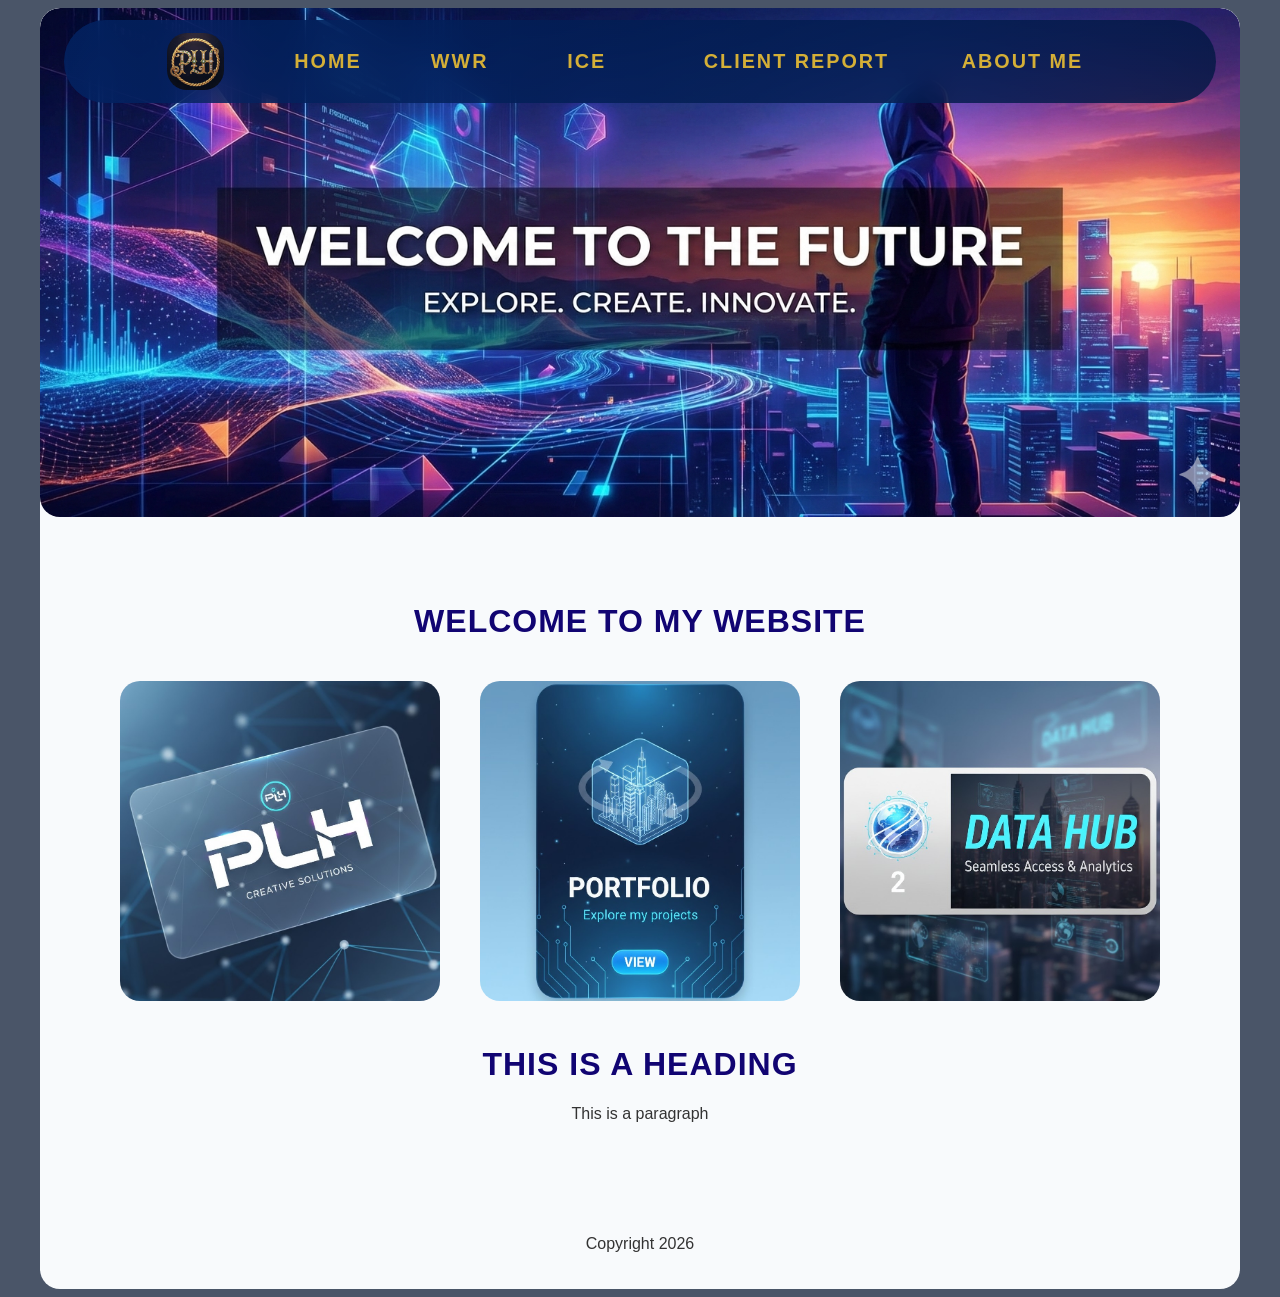
<file: index.html>
<!DOCTYPE html>
<html lang="en">
<head>
    <meta charset="UTF-8">
    <meta name="viewport" content="width=device-width, initial-scale=1.0">
    <title>My website</title>
    <link rel="stylesheet" href="style.css">
</head>




<body>
    <div id="max-width">
    <div id="main-background">

    <header>

        <img src="images/site-logo.jpg" alt="Logo" class="logo">

        <nav>
            <a href="index.html">Home</a>
            <a href="wwr.html">WWR</a>
            <a href="ice.html">ICE</a>
            <a href="client_report.html" class="client-report">Client Report</a>
            <a href="about.html">About me</a>
        </nav>


    </header>


    <div id="Hero">
        <img src="images/hero-img.png" alt="Hero Image">
    </div>

    <main>
        <h1>Welcome to my website</h1>

        <div id="card-grid">

        <section class="card-1">
            <img class="card-img" src="images/card-1.jpg" alt="Card Image">
        </section>  
        <section class="card-2">
            <img class="card-img" src="images/card-2.jpg" alt="Card Image">
        </section>  
        <section class="card-3">
            <img class="card-img" src="images/card-3.jpg" alt="Card Image">
        </section>  

        </div>
        
        <h1> This is a heading </h1>
        <p> This is a paragraph </p>


    </main>


    <footer>
        <p class="footer">Copyright 2026</p>
    </footer>










</body>









</html>
</file>
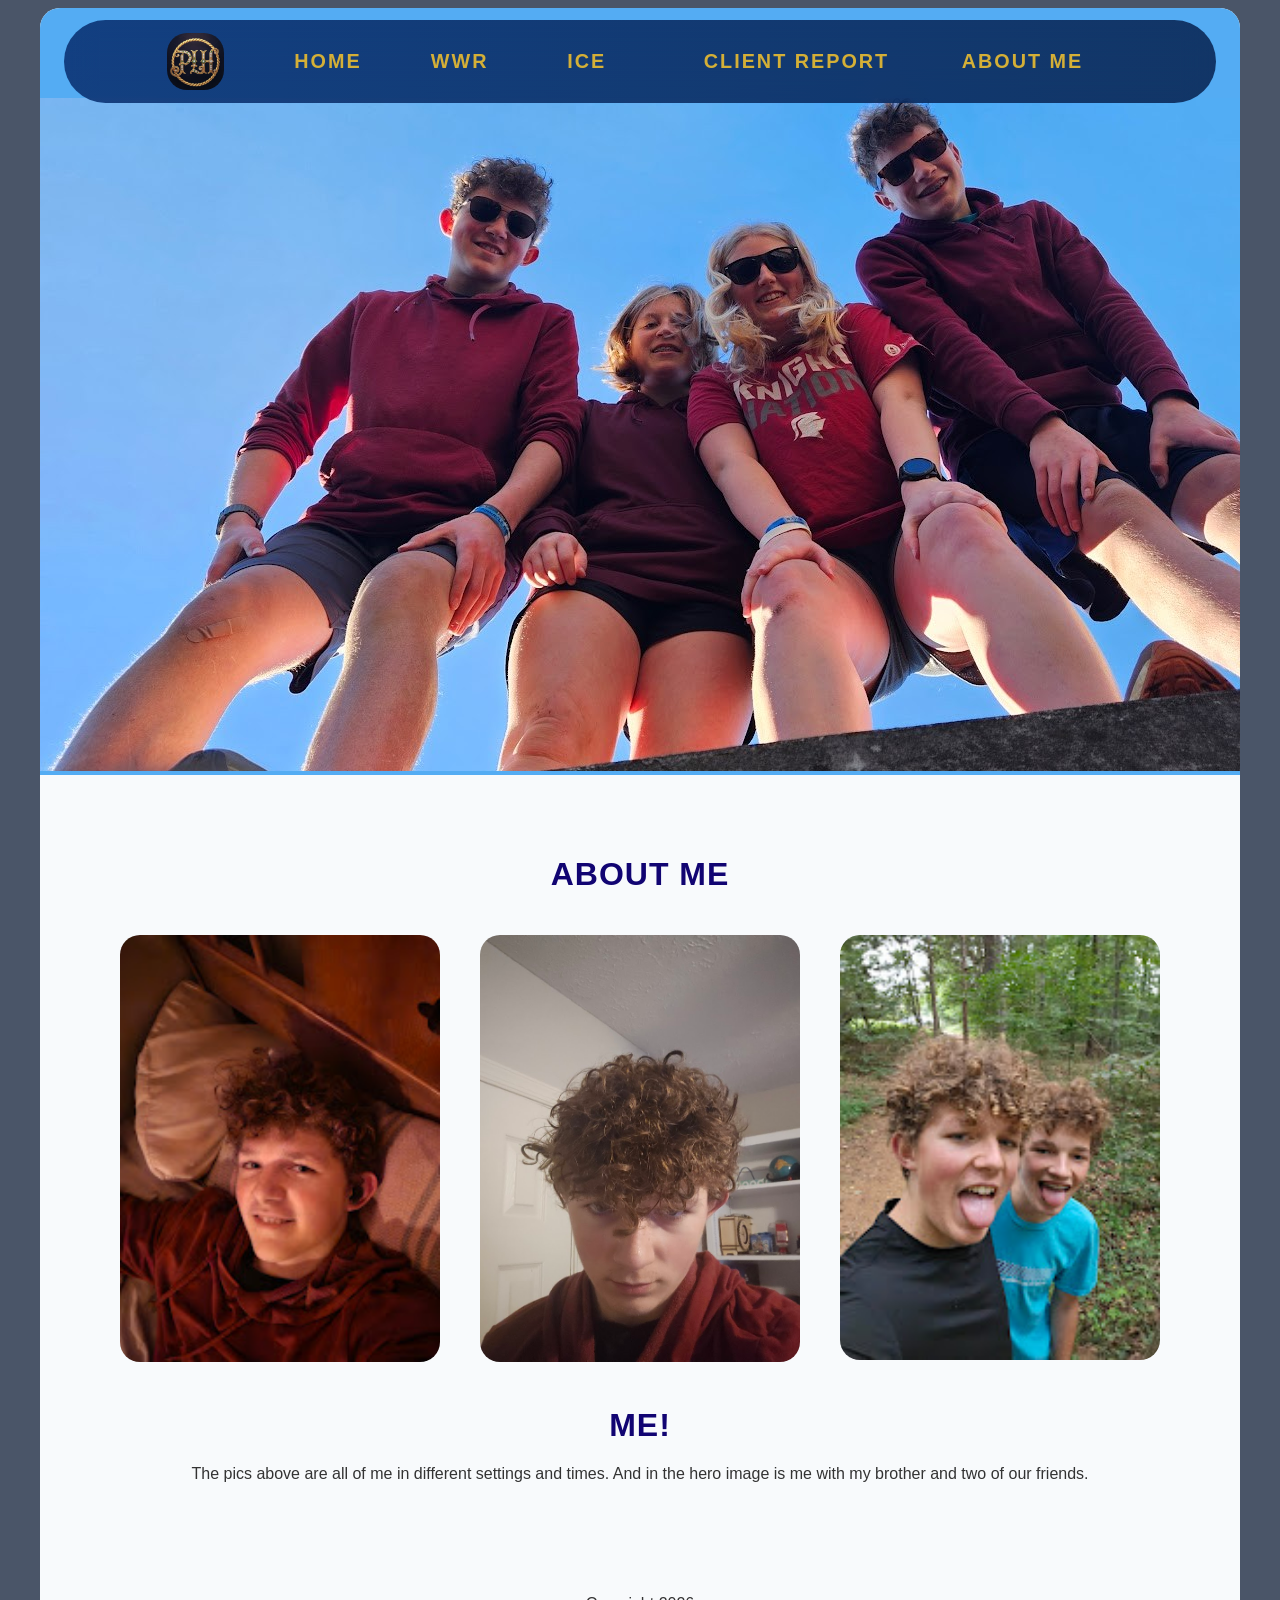
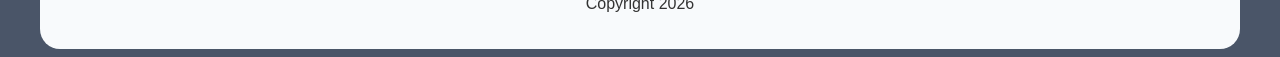
<file: about.html>
<!DOCTYPE html>
<html lang="en">
<head>
    <meta charset="UTF-8">
    <meta name="viewport" content="width=device-width, initial-scale=1.0">
    <title>My website</title>
    <link rel="stylesheet" href="style.css">
</head>




<body>
    <div id="max-width">
    <div id="main-background">

    <header>

        <img src="images/site-logo.jpg" alt="Logo" class="logo">

        <nav>
            <a href="index.html">Home</a>
            <a href="wwr.html">WWR</a>
            <a href="ice.html">ICE</a>
            <a href="client_report.html" class="client-report">Client Report</a>
            <a href="about.html">About me</a>
        </nav>


    </header>

    <div id="Hero-me">
        <img src="images/me4.jpg" alt="Hero Image">
    </div>

    <main>
        <h1>About ME</h1>

        <div id="card-grid">

        <section class="card-1">
            <img class="card-img" src="images/me.jpg" alt="Card Image">
        </section>  
        <section class="card-2">
            <img class="card-img" src="images/me2.jpg" alt="Card Image">
        </section>  
        <section class="card-3">
            <img class="card-img" src="images/me3.jpg" alt="Card Image">
        </section>  

        </div>
        
        <h1> Me! </h1>
        <p> The pics above are all of me in different settings and times. And in the hero image is me with my brother and two of our friends. </p>


    </main>


    <footer>
        <p class="footer">Copyright 2026</p>
    </footer>










</body>









</html>
</file>
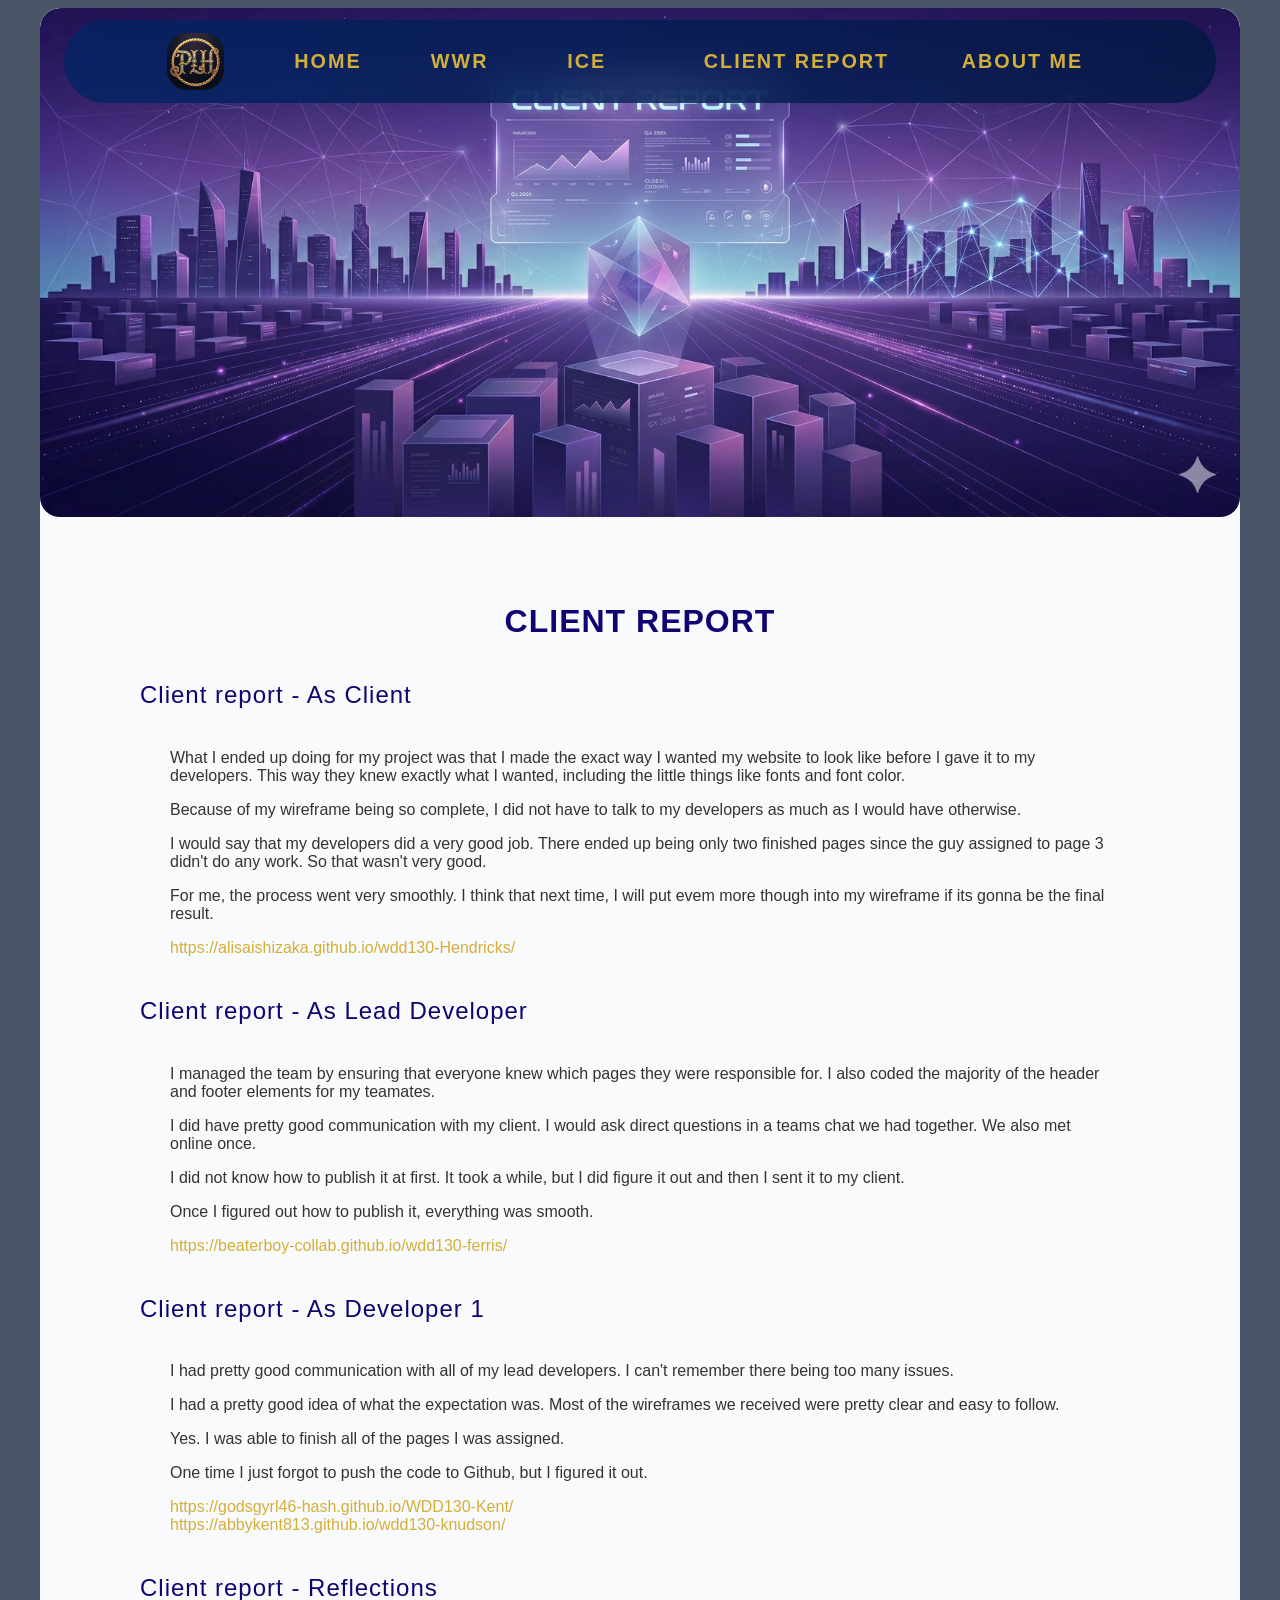
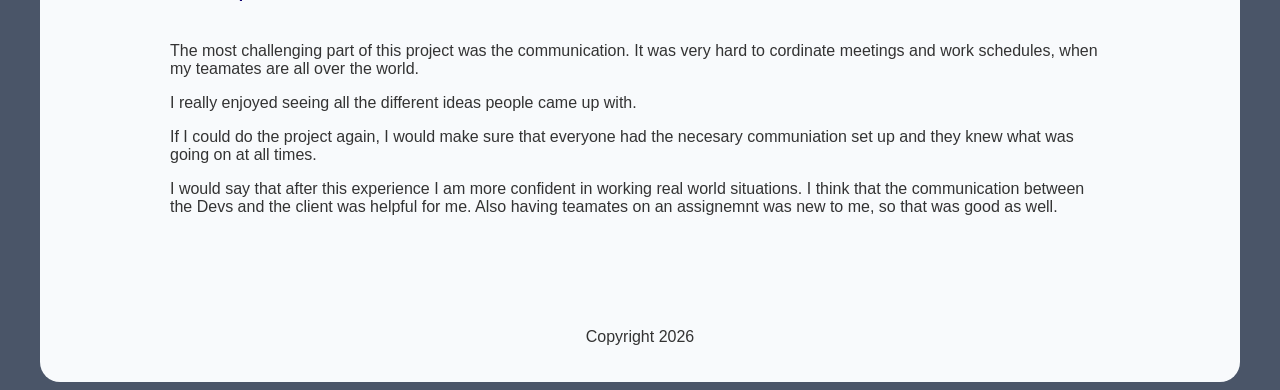
<file: client_report.html>
<!DOCTYPE html>
<html lang="en">
<head>
    <meta charset="UTF-8">
    <meta name="viewport" content="width=device-width, initial-scale=1.0">
    <title>My website</title>
    <link rel="stylesheet" href="style.css">
</head>




<body>
    <div id="max-width">
    <div id="main-background">

    <header>

        <img src="images/site-logo.jpg" alt="Logo" class="logo">

        <nav>
            <a href="index.html">Home</a>
            <a href="wwr.html">WWR</a>
            <a href="ice.html">ICE</a>
            <a href="client_report.html" class="client-report">Client Report</a>
            <a href="about.html">About me</a>
        </nav>

    </header>


    <div id="Hero">
        <img src="images/hero-img4.png" alt="Hero Image">
    </div>

    <main>
        <h1>Client Report</h1>
        <div class="client">
            <h2>Client report - As Client</h2>
            <p>What I ended up doing for my project was that I made the exact way I wanted my website to look like before I gave it to my developers. This way they knew exactly what I wanted, including the little things like fonts and font color.</p>
            <p>Because of my wireframe being so complete, I did not have to talk to my developers as much as I would have otherwise.</p>
            <p>I would say that my developers did a very good job. There ended up being only two finished pages since the guy assigned to page 3 didn't do any work. So that wasn't very good.</p>
            <p>For me, the process went very smoothly. I think that next time, I will put evem more though into my wireframe if its gonna be the final result.</p>
            <a href="https://alisaishizaka.github.io/wdd130-Hendricks/" target="_blank" rel="noopener noreferrer">https://alisaishizaka.github.io/wdd130-Hendricks/</a>
        </div>
        <div class="lead_developer">
            <h2>Client report - As Lead Developer</h2>
            <p>I managed the team by ensuring that everyone knew which pages they were responsible for. I also coded the majority of the header and footer elements for my teamates.</p>
            <p>I did have pretty good communication with my client. I would ask direct questions in a teams chat we had together. We also met online once.</p>
            <p>I did not know how to publish it at first. It took a while, but I did figure it out and then I sent it to my client.</p>
            <p>Once I figured out how to publish it, everything was smooth.</p>
            <a href="https://beaterboy-collab.github.io/wdd130-ferris/" target="_blank" rel="noopener noreferrer">https://beaterboy-collab.github.io/wdd130-ferris/</a>
        </div>
        <div class="dev_1">
            <h2>Client report - As Developer 1</h2>
            <p>I had pretty good communication with all of my lead developers. I can't remember there being too many issues.</p>
            <p>I had a pretty good idea of what the expectation was. Most of the wireframes we received were pretty clear and easy to follow.</p>
            <p>Yes. I was able to finish all of the pages I was assigned.</p>
            <p>One time I just forgot to push the code to Github, but I figured it out.</p>
            <a href="https://godsgyrl46-hash.github.io/WDD130-Kent/" target="_blank" rel="noopener noreferrer">https://godsgyrl46-hash.github.io/WDD130-Kent/</a> <br>
            <a href="https://abbykent813.github.io/wdd130-knudson/" target="_blank" rel="noopener noreferrer">https://abbykent813.github.io/wdd130-knudson/</a>
        </div>
        <div class="reflections">
            <h2>Client report - Reflections</h2>
            <p>The most challenging part of this project was the communication. It was very hard to cordinate meetings and work schedules, when my teamates are all over the world.</p>
            <p>I really enjoyed seeing all the different ideas people came up with.</p>
            <p>If I could do the project again, I would make sure that everyone had the necesary communiation set up and they knew what was going on at all times.</p>
            <p>I would say that after this experience I am more confident in working real world situations. I think that the communication between the Devs and the client was helpful for me. Also having teamates on an assignemnt was new to me, so that was good as well.</p>
        </div>

    </main>


    <footer>
        <p class="footer">Copyright 2026</p>
    </footer>

</body>

</html>
</file>
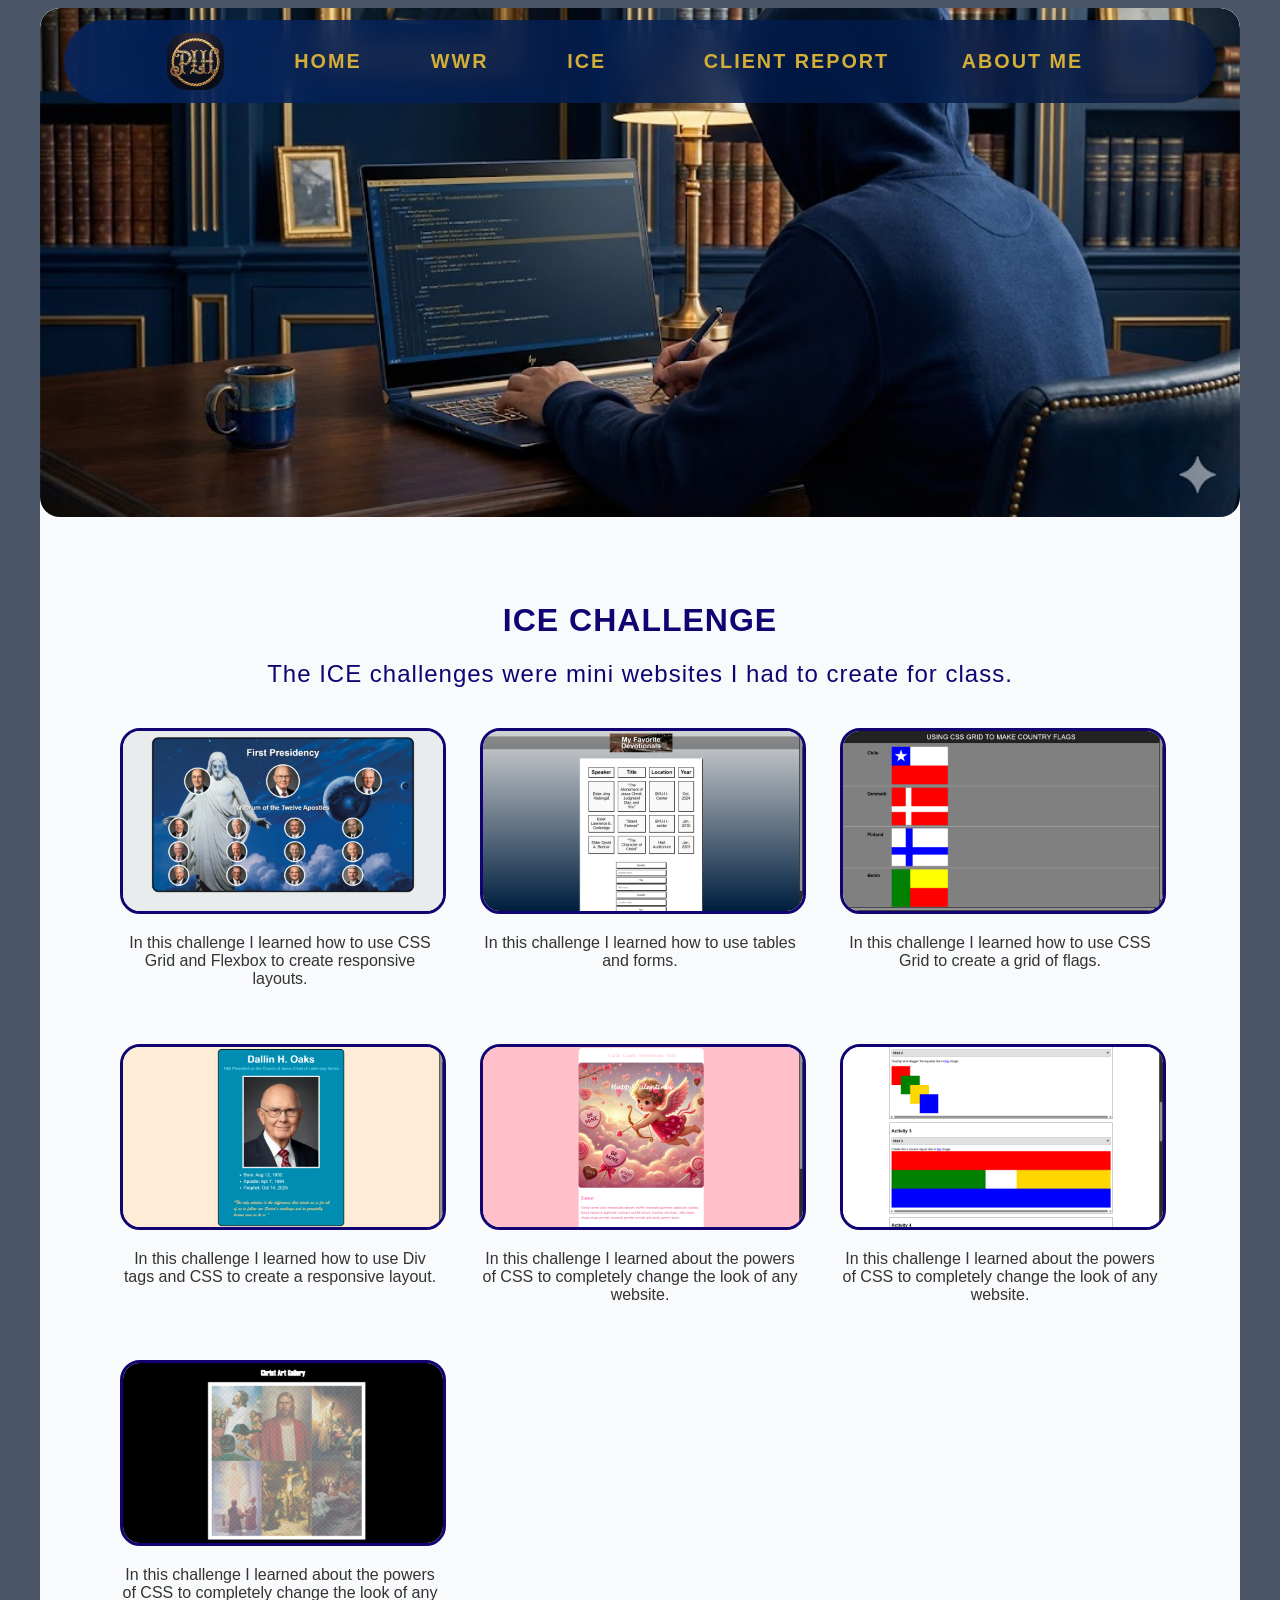
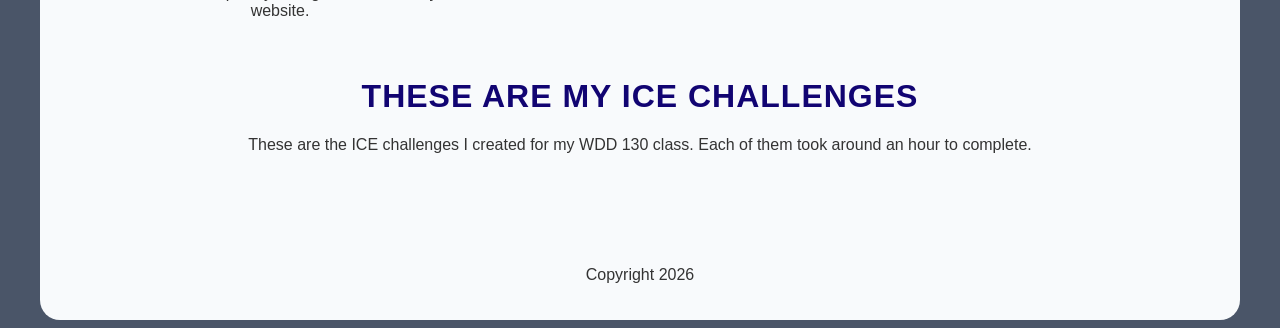
<file: ice.html>
<!DOCTYPE html>
<html lang="en">
<head>
    <meta charset="UTF-8">
    <meta name="viewport" content="width=device-width, initial-scale=1.0">
    <title>My website</title>
    <link rel="stylesheet" href="style.css">
</head>




<body>
    <div id="max-width">
    <div id="main-background">

    <header>

        <img src="images/site-logo.jpg" alt="Logo" class="logo">

        <nav>
            <a href="index.html">Home</a>
            <a href="wwr.html">WWR</a>
            <a href="ice.html">ICE</a>
            <a href="client_report.html" class="client-report">Client Report</a>
            <a href="about.html">About me</a>
        </nav>


    </header>


    <div id="Hero">
        <img src="images/hero-img2.jpg" alt="Hero Image">
    </div>

    <main>
        <h1>ICE challenge</h1>
        <h2> The ICE challenges were mini websites I had to create for class. </h2>

        <div id="card-grid">

        <section class="card-1">
            <a href="../ice/apostle_spotlight/apostles.html" target="_blank">
            <img class="ice-img" src="images/ice1.png" alt="Card Image">
            </a>        
            <p> In this challenge I learned how to use CSS Grid and Flexbox to create responsive layouts.</p>
        </section>  
        <section class="card-2">
            <a href="../ice/favorite_devo/favdevo.html" target="_blank">
            <img class="ice-img" src="images/ice2.png" alt="Card Image">
            </a>
            <p> In this challenge I learned how to use tables and forms.</p>
        </section>  
        <section class="card-3">
            <a href="../ice/grid_flags/flags.html" target="_blank">
            <img class="ice-img" src="images/ice3.png" alt="Card Image">
            </a>
            <p> In this challenge I learned how to use CSS Grid to create a grid of flags.</p>
        </section>  
        <section class="card-4">
            <a href="../ice/prophet_cards/oaks.html" target="_blank">
            <img class="ice-img" src="images/ice4.png" alt="Card Image">
            </a>
            <p> In this challenge I learned how to use Div tags and CSS to create a responsive layout.</p>
        </section>  
        <section class="card-5">
            <a href="../ice/valentines/index.html" target="_blank">
            <img class="ice-img" src="images/ice5.png" alt="Card Image">
            </a>
            <p> In this challenge I learned about the powers of CSS to completely change the look of any website.</p>
        </section>  
        <section class="card-6">
            <a href="../ice/positioning/positioning.html" target="_blank">
            <img class="ice-img" src="images/ice6.png" alt="Card Image">
            </a>
            <p> In this challenge I learned about the powers of CSS to completely change the look of any website.</p>
        </section> 
        <section class="card-6">
            <a href="../ice/gallery/gallery.html" target="_blank">
            <img class="ice-img" src="images/ice7.png" alt="Card Image">
            </a>
            <p> In this challenge I learned about the powers of CSS to completely change the look of any website.</p>
        </section> 


        </div>
        
        <h1> These are my ICE challenges </h1>
        <p> These are the ICE challenges I created for my WDD 130 class. Each of them took around an hour to complete. </p>


    </main>


    <footer>
        <p>Copyright 2026</p>
    </footer>










</body>









</html>
</file>
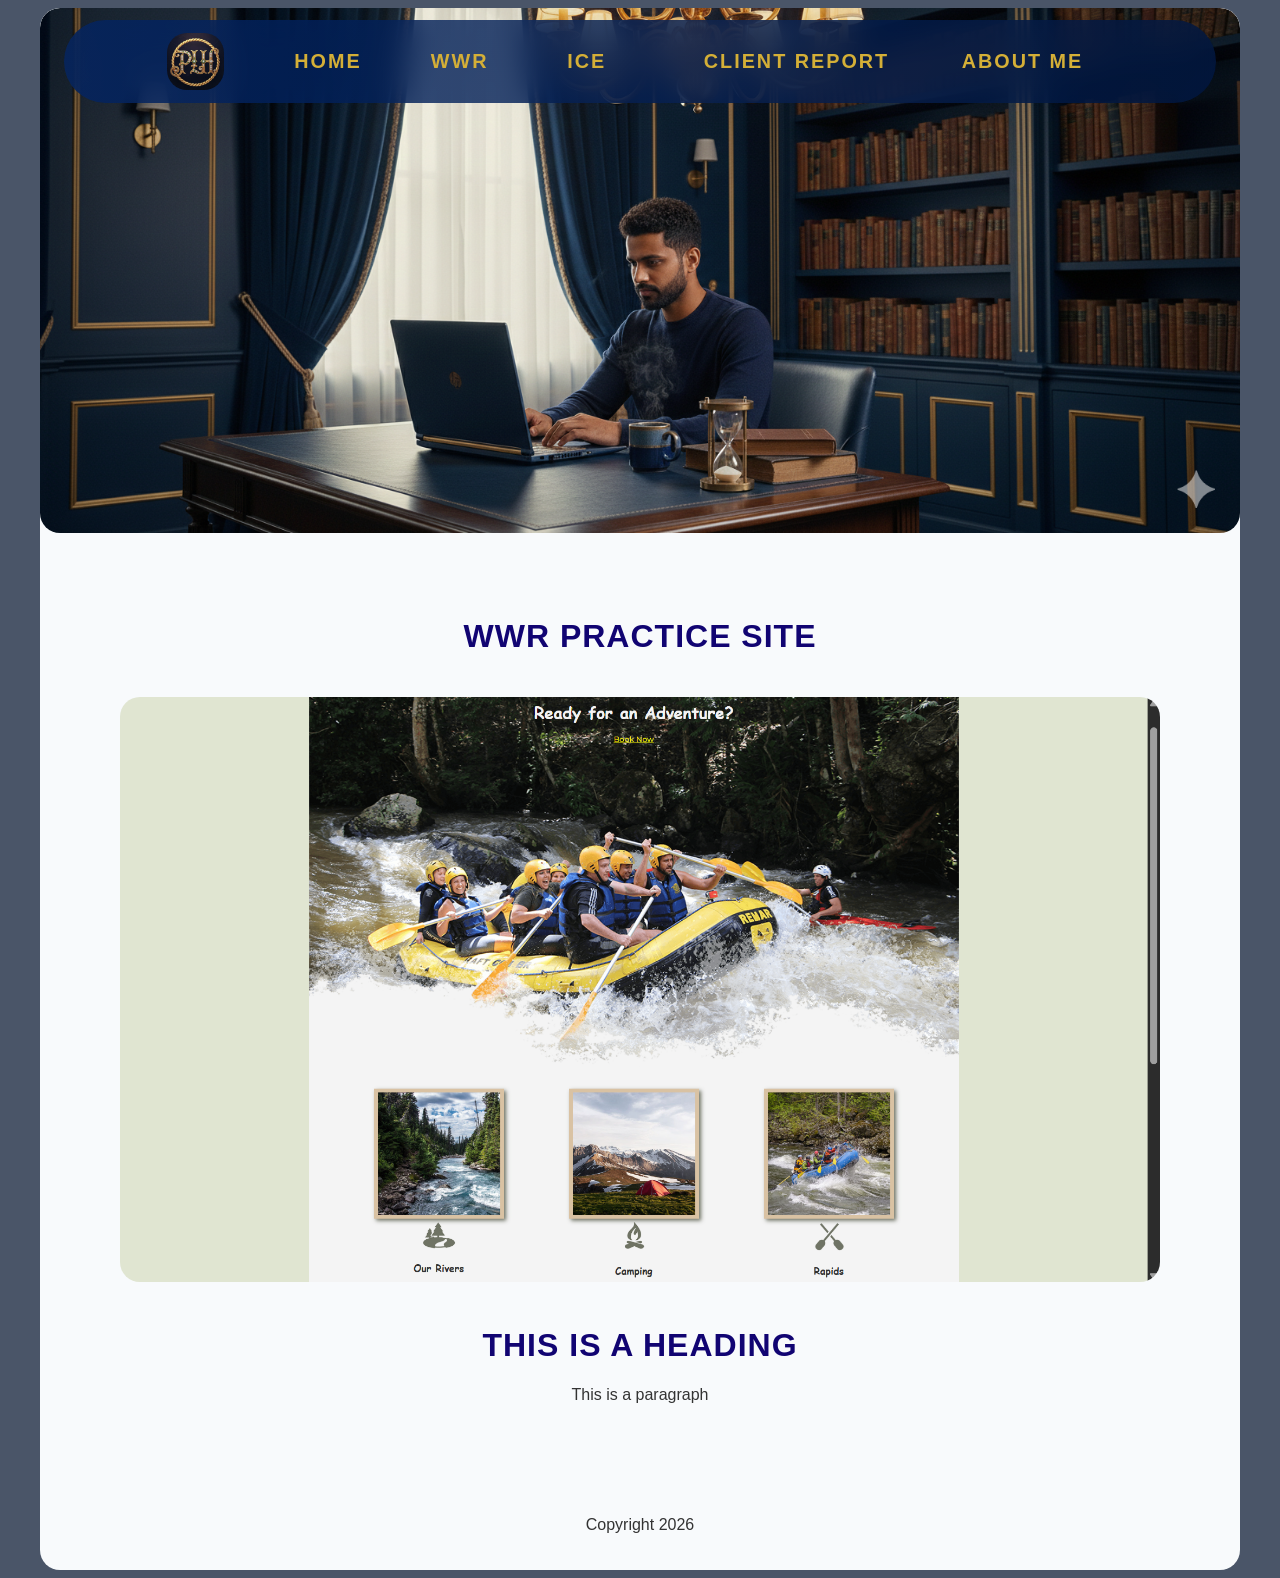
<file: wwr.html>
<!DOCTYPE html>
<html lang="en">
<head>
    <meta charset="UTF-8">
    <meta name="viewport" content="width=device-width, initial-scale=1.0">
    <title>My website</title>
    <link rel="stylesheet" href="style.css">
</head>




<body>
    <div id="max-width">
    <div id="main-background">

    <header>

        <img src="images/site-logo.jpg" alt="Logo" class="logo">

        <nav>
            <a href="index.html">Home</a>
            <a href="wwr.html">WWR</a>
            <a href="ice.html">ICE</a>
            <a href="client_report.html" class="client-report">Client Report</a>
            <a href="about.html">About me</a>
        </nav>


    </header>


    <div id="Hero">
        <img src="images/hero-img3.png" alt="Hero Image">
    </div>

    <main>
        <h1>WWR practice site</h1>

        <div id="card-grid-single">

        <section class="card-single">
            <a href="../wwr/index.html" target="_blank">
            <img class="card-single-img" src="images/wwr.png" alt="Card Image">
            </a>
        </section>   

        </div>
        
        <h1> This is a heading </h1>
        <p> This is a paragraph </p>


    </main>


    <footer>
        <p class="footer">Copyright 2026</p>
    </footer>










</body>









</html>
</file>
<file: style.css>
/* --- 1. GLOBAL & LAYOUT --- */
body {
    background-color: #4a5568;
}

#max-width {
}

#main-background {
    background-color: #f8fafc;
    max-width: 1200px;
    border-radius: 20px;
    margin: 0 auto;
    overflow: hidden;
}

main {
    padding: 60px;
}

#card-grid {
    display: grid;
    grid-template-columns: repeat(3, 1fr);
    gap: 40px;
    padding: 20px;
}

#card-grid-single {
    display: grid;
    grid-template-columns: repeat(1, 1fr);
    gap: 40px;
    padding: 20px;
}

footer {
    text-align: center;
    padding: 20px;
    color: #f8fafc;
}

/* --- 2. HEADER & NAVIGATION --- */
header {
    display: flex;
    background-image: linear-gradient(to right, rgba(2, 36, 100, 0.8), rgba(1, 24, 67, 0.8));
    justify-content: center; 
    align-items: center;
    gap: 40px;
    position: fixed;
    top: 20px;
    width: 90%;
    border-radius: 75px;
    backdrop-filter: blur(15px);
    max-width: 1400px;
    left: 50%;
    transform: translateX(-50%);
}

.logo {
    max-width: 5%;
    border-radius: 20px;
}

nav {
    display: grid;
    grid-template-columns: 1fr 1fr 1fr 2fr 1fr;
    padding: 30px;
    gap: 15px;
    z-index: 10;
}

nav a {
    color: #d4af37;
    text-decoration: none;
    font-family: 'Montserrat', sans-serif; 
    font-weight: 700; 
    text-transform: uppercase; 
    letter-spacing: 2px;
    font-size: 2.2vh;
    padding: 0px;
    white-space: nowrap;
}

nav a:hover {
    color: #f0e68c;
}
.client-report {
    padding-right: 40px;
}

/* --- 3. TYPOGRAPHY --- */
h1 {
    font-family: 'inter', sans-serif; 
    font-weight: 700; 
    text-transform: uppercase; 
    letter-spacing: 1px;
    color: #110472;
    text-align: center;
}

h2 {
    font-family: 'inter', sans-serif; 
    font-weight: 500; 
    letter-spacing: 1px;
    color: #110472;
    text-align: center;
}

p {
    font-family: 'inter', sans-serif; 
    font-weight: 400; 
    text-transform: none; 
    letter-spacing: 0px;
    color: #333333;
    text-align: center;
}

.client h2, .lead_developer h2, .dev_1 h2, .reflections h2 {
    padding: 20px 40px;
    text-align: left;
}

.client p, .lead_developer p, .dev_1 p, .reflections p {
    text-align: left;
    padding: 0px 70px;
}

.client a, .lead_developer a, .dev_1 a, .reflections a {
    color: #d4af37;
    text-decoration: none;
    font-family: 'Montserrat', sans-serif; 
    font-weight: 500; 
    letter-spacing: 0px;
    padding-left: 70px;
}

/* --- 4. MEDIA & INTERACTIVE --- */
#Hero {
}

#Hero img {
    width: 100%;
    height: auto;
    border-radius: 20px;
}

#Hero-me {
    padding-top: 90px;
    background-color: #54acf3;
}

.card-img, .ice-img {
    width: 100%;
    height: auto;
    border-radius: 20px;
}

.ice-img {
    border: 3px solid #110472;
}

.card-single-img {
    width: 100%;
    height: auto;
    border-radius: 20px;
}

.ice-img:hover {
    transform: scale(1.45);
    box-shadow: #333333;
    transition: transform 0.5s ease-in-out;
    z-index: 1;
}

.card-img:hover {
    opacity: .6;
    transform: scale(1.05);
    box-shadow: #333333;
    transition: 0.5s;
}

.card-single-img:hover {
    transform: scale(1.05);
    box-shadow: #333333;
    transition: 0.5s;
}
</file>
